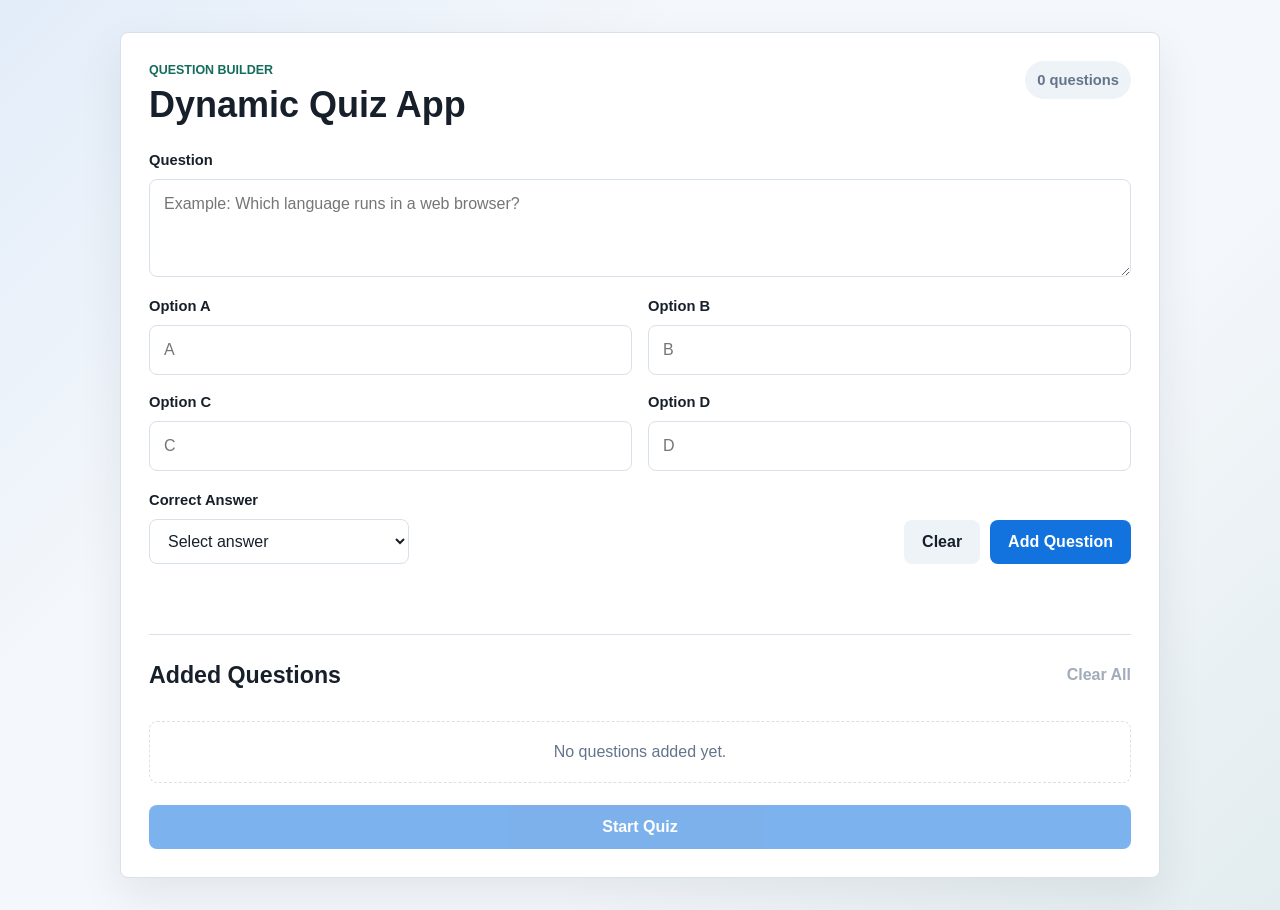
<file: index.html>
<!DOCTYPE html>
<html lang="en">

<head>
    <meta charset="UTF-8">
    <meta name="viewport" content="width=device-width, initial-scale=1.0">
    <meta name="description" content="Create custom quiz questions, take the quiz, and view your final score.">
    <title>Dynamic Quiz App</title>
    <link rel="stylesheet" href="styles.css">
    <script src="app.js" defer></script>
</head>

<body>
    <main class="app-shell">
        <section class="panel builder-panel" id="builder-panel" aria-labelledby="builder-title">
            <div class="section-header">
                <div>
                    <p class="eyebrow">Question Builder</p>
                    <h1 id="builder-title">Dynamic Quiz App</h1>
                </div>
                <span class="question-count" id="question-count">0 questions</span>
            </div>

            <form class="question-form" id="question-form" novalidate>
                <div class="form-group">
                    <label for="question-input">Question</label>
                    <textarea id="question-input" rows="3" placeholder="Example: Which language runs in a web browser?"></textarea>
                </div>

                <div class="options-grid">
                    <div class="form-group">
                        <label for="option-a">Option A</label>
                        <input id="option-a" type="text" placeholder="A">
                    </div>
                    <div class="form-group">
                        <label for="option-b">Option B</label>
                        <input id="option-b" type="text" placeholder="B">
                    </div>
                    <div class="form-group">
                        <label for="option-c">Option C</label>
                        <input id="option-c" type="text" placeholder="C">
                    </div>
                    <div class="form-group">
                        <label for="option-d">Option D</label>
                        <input id="option-d" type="text" placeholder="D">
                    </div>
                </div>

                <div class="form-row">
                    <div class="form-group">
                        <label for="correct-answer">Correct Answer</label>
                        <select id="correct-answer">
                            <option value="">Select answer</option>
                            <option value="a">A</option>
                            <option value="b">B</option>
                            <option value="c">C</option>
                            <option value="d">D</option>
                        </select>
                    </div>

                    <div class="actions">
                        <button class="button secondary-button" type="button" id="clear-form-button">Clear</button>
                        <button class="button secondary-button is-hidden" type="button" id="cancel-edit-button">Cancel Edit</button>
                        <button class="button primary-button" type="submit" id="save-question-button">Add Question</button>
                    </div>
                </div>

                <p class="message" id="form-message" role="status" aria-live="polite"></p>
            </form>

            <div class="question-list-block">
                <div class="list-header">
                    <h2>Added Questions</h2>
                    <button class="text-button" type="button" id="clear-questions-button">Clear All</button>
                </div>
                <ol class="question-list" id="question-list"></ol>
                <p class="empty-state" id="empty-state">No questions added yet.</p>
            </div>

            <button class="button start-button" type="button" id="start-quiz-button" disabled>Start Quiz</button>
        </section>

        <section class="panel quiz-panel is-hidden" id="quiz-panel" aria-labelledby="quiz-title">
            <div class="section-header">
                <div>
                    <p class="eyebrow" id="quiz-progress">Question 1 of 1</p>
                    <h2 id="quiz-title">Quiz</h2>
                </div>
                <div class="quiz-stats" aria-label="Quiz status">
                    <span class="score-pill" id="live-score">Score: 0</span>
                    <span class="timer-pill" id="quiz-timer">Time: 30s</span>
                </div>
            </div>

            <div class="quiz-card">
                <p class="quiz-question" id="quiz-question"></p>
                <div class="answer-options" id="answer-options"></div>
                <p class="message" id="quiz-message" role="status" aria-live="polite"></p>
            </div>

            <div class="quiz-actions">
                <button class="button secondary-button" type="button" id="exit-quiz-button">Exit Quiz</button>
                <button class="button primary-button" type="button" id="submit-answer-button">Submit Answer</button>
            </div>
        </section>

        <section class="panel result-panel is-hidden" id="result-panel" aria-labelledby="result-title">
            <p class="eyebrow">Result</p>
            <h2 id="result-title">Quiz Completed</h2>
            <p class="result-score" id="result-score"></p>
            <p class="result-summary" id="result-summary"></p>

            <div class="result-actions">
                <button class="button secondary-button" type="button" id="review-button">Review Questions</button>
                <button class="button primary-button" type="button" id="restart-button">Restart Quiz</button>
                <button class="button danger-button" type="button" id="new-quiz-button">Create New Quiz</button>
            </div>
        </section>
    </main>
</body>

</html>
</file>
<file: styles.css>
:root {
    --bg: #f4f7fb;
    --surface: #ffffff;
    --surface-muted: #eef3f8;
    --border: #d8e0ea;
    --text: #17202a;
    --muted: #64748b;
    --primary: #1273de;
    --primary-dark: #0d58ad;
    --secondary: #146c5c;
    --danger: #c2410c;
    --danger-dark: #9a3412;
    --success-bg: #e9f8ef;
    --success-text: #166534;
    --error-bg: #fff1f2;
    --error-text: #be123c;
    --shadow: 0 18px 45px rgba(23, 32, 42, 0.08);
}

* {
    box-sizing: border-box;
    margin: 0;
    padding: 0;
}

body {
    min-height: 100vh;
    background:
        linear-gradient(135deg, rgba(18, 115, 222, 0.08), transparent 32%),
        linear-gradient(315deg, rgba(20, 108, 92, 0.08), transparent 34%),
        var(--bg);
    color: var(--text);
    font-family: Arial, Helvetica, sans-serif;
    line-height: 1.5;
}

button,
input,
select,
textarea {
    font: inherit;
}

button {
    border: 0;
}

.app-shell {
    display: grid;
    gap: 24px;
    width: min(1040px, calc(100% - 32px));
    margin: 0 auto;
    padding: 32px 0;
}

.panel {
    width: 100%;
    border: 1px solid var(--border);
    border-radius: 8px;
    background: var(--surface);
    box-shadow: var(--shadow);
    padding: 28px;
}

.section-header {
    display: flex;
    align-items: flex-start;
    justify-content: space-between;
    gap: 18px;
    margin-bottom: 24px;
}

.eyebrow {
    color: var(--secondary);
    font-size: 0.78rem;
    font-weight: 700;
    letter-spacing: 0;
    text-transform: uppercase;
}

h1,
h2 {
    color: var(--text);
    font-weight: 800;
    line-height: 1.15;
}

h1 {
    margin-top: 4px;
    font-size: 2.25rem;
}

h2 {
    font-size: 1.45rem;
}

.question-count,
.score-pill,
.timer-pill {
    flex: 0 0 auto;
    border-radius: 999px;
    background: var(--surface-muted);
    color: var(--muted);
    font-size: 0.92rem;
    font-weight: 700;
    padding: 8px 12px;
}

.quiz-stats {
    display: flex;
    flex-wrap: wrap;
    justify-content: flex-end;
    gap: 8px;
}

.timer-pill {
    background: #e8f6f2;
    color: var(--secondary);
}

.timer-pill.is-warning {
    background: var(--error-bg);
    color: var(--error-text);
}

.question-form {
    display: grid;
    gap: 18px;
}

.form-group {
    display: grid;
    gap: 8px;
}

label {
    color: var(--text);
    font-size: 0.92rem;
    font-weight: 700;
}

input,
select,
textarea {
    width: 100%;
    border: 1px solid var(--border);
    border-radius: 8px;
    background: #ffffff;
    color: var(--text);
    padding: 12px 14px;
    outline: none;
    transition: border-color 160ms ease, box-shadow 160ms ease;
}

textarea {
    resize: vertical;
}

input:focus,
select:focus,
textarea:focus {
    border-color: var(--primary);
    box-shadow: 0 0 0 4px rgba(18, 115, 222, 0.14);
}

.options-grid {
    display: grid;
    grid-template-columns: repeat(2, minmax(0, 1fr));
    gap: 16px;
}

.form-row {
    display: grid;
    grid-template-columns: minmax(180px, 260px) 1fr;
    align-items: end;
    gap: 16px;
}

.actions,
.quiz-actions,
.result-actions {
    display: flex;
    flex-wrap: wrap;
    justify-content: flex-end;
    gap: 10px;
}

.button {
    display: inline-flex;
    align-items: center;
    justify-content: center;
    min-height: 44px;
    border-radius: 8px;
    cursor: pointer;
    font-weight: 700;
    padding: 10px 18px;
    transition: background-color 160ms ease, box-shadow 160ms ease, transform 160ms ease;
}

.button:hover:not(:disabled) {
    transform: translateY(-1px);
}

.button:focus-visible {
    outline: 3px solid rgba(18, 115, 222, 0.28);
    outline-offset: 2px;
}

.button:disabled {
    cursor: not-allowed;
    opacity: 0.55;
}

.primary-button,
.start-button {
    background: var(--primary);
    color: #ffffff;
}

.primary-button:hover:not(:disabled),
.start-button:hover:not(:disabled) {
    background: var(--primary-dark);
}

.secondary-button {
    background: var(--surface-muted);
    color: var(--text);
}

.secondary-button:hover:not(:disabled) {
    background: #dce6f1;
}

.danger-button {
    background: var(--danger);
    color: #ffffff;
}

.danger-button:hover:not(:disabled) {
    background: var(--danger-dark);
}

.start-button {
    width: 100%;
    margin-top: 22px;
}

.text-button {
    background: transparent;
    color: var(--primary);
    cursor: pointer;
    font-weight: 700;
    padding: 6px 0;
}

.text-button:hover {
    color: var(--primary-dark);
}

.text-button:disabled {
    color: var(--muted);
    cursor: not-allowed;
    opacity: 0.6;
}

.message {
    min-height: 24px;
    border-radius: 8px;
    color: var(--muted);
    font-size: 0.94rem;
    padding: 0;
}

.message.is-success,
.message.is-error {
    padding: 10px 12px;
}

.message.is-success {
    background: var(--success-bg);
    color: var(--success-text);
}

.message.is-error {
    background: var(--error-bg);
    color: var(--error-text);
}

.question-list-block {
    margin-top: 28px;
}

.list-header {
    display: flex;
    align-items: center;
    justify-content: space-between;
    gap: 16px;
    border-top: 1px solid var(--border);
    padding-top: 22px;
}

.question-list {
    display: grid;
    gap: 12px;
    margin-top: 14px;
    list-style-position: inside;
}

.question-item {
    display: grid;
    gap: 10px;
    border: 1px solid var(--border);
    border-radius: 8px;
    background: #fbfdff;
    padding: 14px;
}

.question-item-header {
    display: flex;
    justify-content: space-between;
    gap: 12px;
}

.question-item-title {
    font-weight: 700;
}

.question-item-options {
    display: grid;
    grid-template-columns: repeat(2, minmax(0, 1fr));
    gap: 8px;
    color: var(--muted);
    font-size: 0.92rem;
}

.question-item-actions {
    display: flex;
    flex: 0 0 auto;
    flex-wrap: wrap;
    justify-content: flex-end;
    gap: 12px;
}

.edit-question-button,
.remove-question-button {
    align-self: start;
    background: transparent;
    cursor: pointer;
    font-weight: 700;
    white-space: nowrap;
}

.edit-question-button {
    color: var(--primary);
}

.edit-question-button:hover {
    color: var(--primary-dark);
}

.remove-question-button {
    color: var(--danger);
}

.empty-state {
    border: 1px dashed var(--border);
    border-radius: 8px;
    color: var(--muted);
    margin-top: 14px;
    padding: 18px;
    text-align: center;
}

.quiz-card {
    border: 1px solid var(--border);
    border-radius: 8px;
    background: #fbfdff;
    padding: 22px;
}

.quiz-question {
    font-size: 1.2rem;
    font-weight: 800;
    margin-bottom: 18px;
}

.answer-options {
    display: grid;
    gap: 12px;
}

.answer-option {
    display: grid;
    grid-template-columns: auto 1fr;
    align-items: center;
    gap: 12px;
    border: 1px solid var(--border);
    border-radius: 8px;
    cursor: pointer;
    padding: 14px;
}

.answer-option:hover {
    border-color: var(--primary);
    background: rgba(18, 115, 222, 0.06);
}

.answer-option input {
    width: auto;
}

.quiz-actions {
    margin-top: 18px;
}

.result-panel {
    text-align: center;
}

.result-score {
    margin-top: 14px;
    color: var(--primary);
    font-size: 2.4rem;
    font-weight: 800;
}

.result-summary {
    color: var(--muted);
    margin: 6px auto 22px;
    max-width: 560px;
}

.result-actions {
    justify-content: center;
}

.is-hidden {
    display: none;
}

@media (max-width: 720px) {
    .app-shell {
        width: min(100% - 20px, 1040px);
        padding: 16px 0;
    }

    .panel {
        padding: 20px;
    }

    .section-header,
    .form-row,
    .question-item-header {
        display: grid;
    }

    .question-item-actions,
    .quiz-stats {
        justify-content: flex-start;
    }

    .options-grid,
    .question-item-options {
        grid-template-columns: 1fr;
    }

    h1 {
        font-size: 1.85rem;
    }

    .actions,
    .quiz-actions,
    .result-actions {
        justify-content: stretch;
    }

    .button {
        width: 100%;
    }
}
</file>
